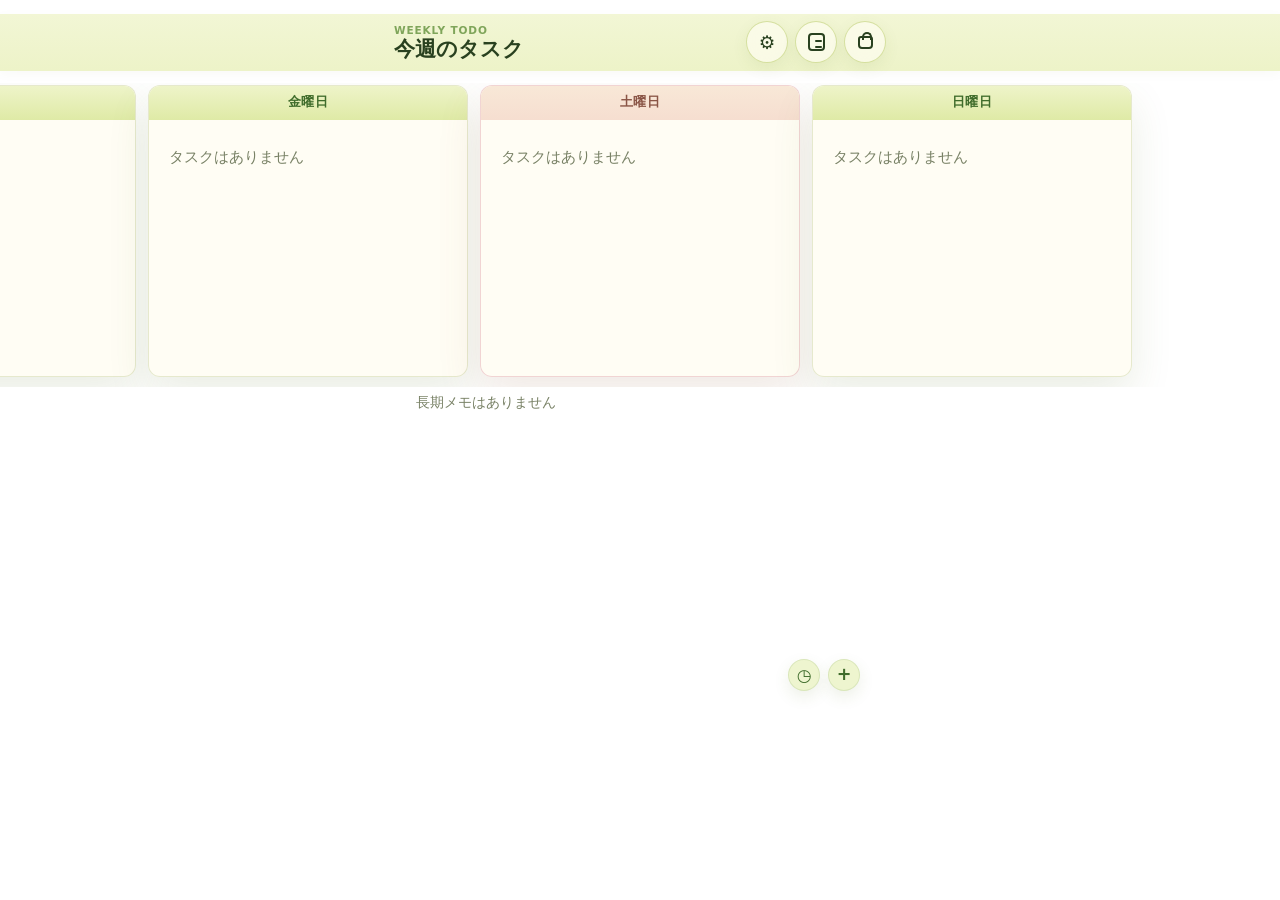
<file: index.html>
<!doctype html>
<html lang="ja">
  <head>
    <meta charset="utf-8">
    <meta name="viewport" content="width=device-width, initial-scale=1, viewport-fit=cover">
    <meta name="theme-color" content="#477f7d">
    <meta name="description" content="&#12473;&#12510;&#12507;&#12391;&#20351;&#12358;&#36913;&#38291;ToDo&#12522;&#12473;&#12488;">
    <title>Weekly ToDo</title>
    <link rel="manifest" href="manifest.json">
    <link rel="apple-touch-icon" href="icons/icon-180.png">
    <link rel="icon" type="image/png" sizes="32x32" href="icons/favicon-32.png">
    <link rel="stylesheet" href="style.css">
    <script src="app.js" defer></script>
  </head>
  <body>
    <header class="app-header">
      <div>
        <p class="eyebrow">Weekly ToDo</p>
        <h1>&#20170;&#36913;&#12398;&#12479;&#12473;&#12463;</h1>
      </div>
      <nav class="header-actions" aria-label="App actions">
        <a class="icon-button" href="settings.html" aria-label="&#35373;&#23450;&#12434;&#38283;&#12367;">&#9881;</a>
        <a class="icon-button short-link" href="short-todo.html" aria-label="&#30701;&#26399;ToDo&#12434;&#38283;&#12367;"><span aria-hidden="true"></span></a>
        <a class="icon-button shopping-link" href="shopping.html" aria-label="&#36023;&#12356;&#29289;&#12522;&#12473;&#12488;&#12434;&#38283;&#12367;"><span aria-hidden="true"></span></a>
      </nav>
    </header>

    <main>
      <div class="day-strip" id="dayStrip" aria-live="polite"></div>

      <section class="long-memo-panel" aria-label="&#38263;&#26399;&#12513;&#12514;">
        <ul class="long-memo-list" id="longMemoList"></ul>
        <div class="long-memo-actions" aria-label="&#38263;&#26399;&#12513;&#12514;&#25805;&#20316;">
          <a class="long-memo-action long-memo-history" href="history.html" aria-label="&#38263;&#26399;&#12513;&#12514;&#23653;&#27508;&#12434;&#38283;&#12367;">&#9719;</a>
          <button class="long-memo-action long-memo-add" id="longMemoAddButton" type="button" aria-label="&#38263;&#26399;&#12513;&#12514;&#12434;&#36861;&#21152;">+</button>
        </div>
      </section>
    </main>

    <template id="dayTemplate">
      <section class="day-card">
        <div class="day-head">
          <h2></h2>
        </div>
        <ul class="task-list"></ul>
      </section>
    </template>
  </body>
</html>
</file>
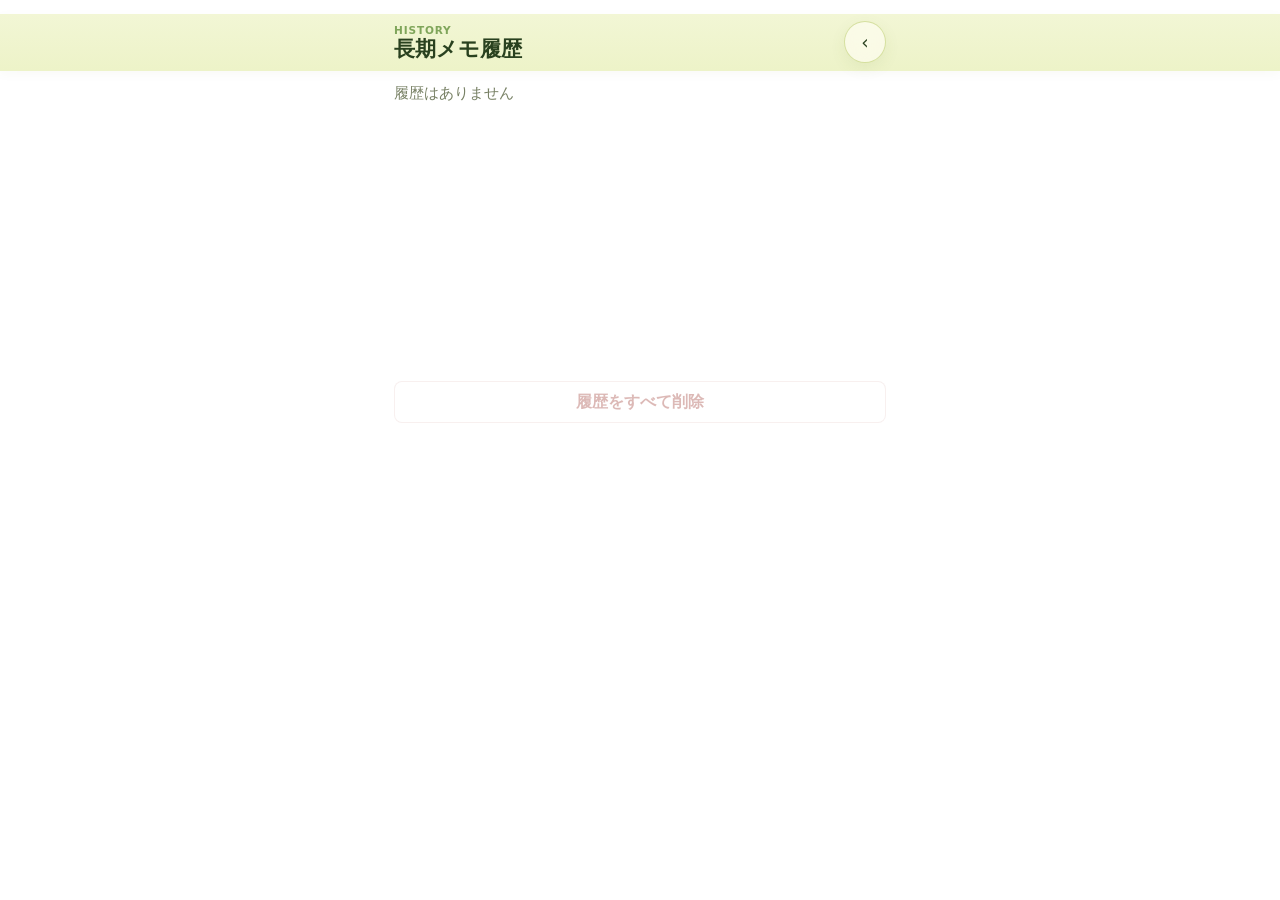
<file: history.html>
<!doctype html>
<html lang="ja">
  <head>
    <meta charset="utf-8">
    <meta name="viewport" content="width=device-width, initial-scale=1, viewport-fit=cover">
    <meta name="theme-color" content="#477f7d">
    <meta name="description" content="&#38263;&#26399;&#12513;&#12514;&#12398;&#23653;&#27508;">
    <title>Weekly ToDo History</title>
    <link rel="manifest" href="manifest.json">
    <link rel="apple-touch-icon" href="icons/icon-180.png">
    <link rel="icon" type="image/png" sizes="32x32" href="icons/favicon-32.png">
    <link rel="stylesheet" href="style.css">
    <script src="history.js" defer></script>
  </head>
  <body>
    <header class="app-header">
      <div>
        <p class="eyebrow">History</p>
        <h1>&#38263;&#26399;&#12513;&#12514;&#23653;&#27508;</h1>
      </div>
      <a class="icon-button" href="index.html" aria-label="&#12513;&#12452;&#12531;&#30011;&#38754;&#12408;&#25147;&#12427;">&#8249;</a>
    </header>

    <main class="history-page">
      <ul class="history-list" id="historyList"></ul>
      <button class="history-clear-button" id="clearHistoryButton" type="button">&#23653;&#27508;&#12434;&#12377;&#12409;&#12390;&#21066;&#38500;</button>
    </main>
  </body>
</html>
</file>
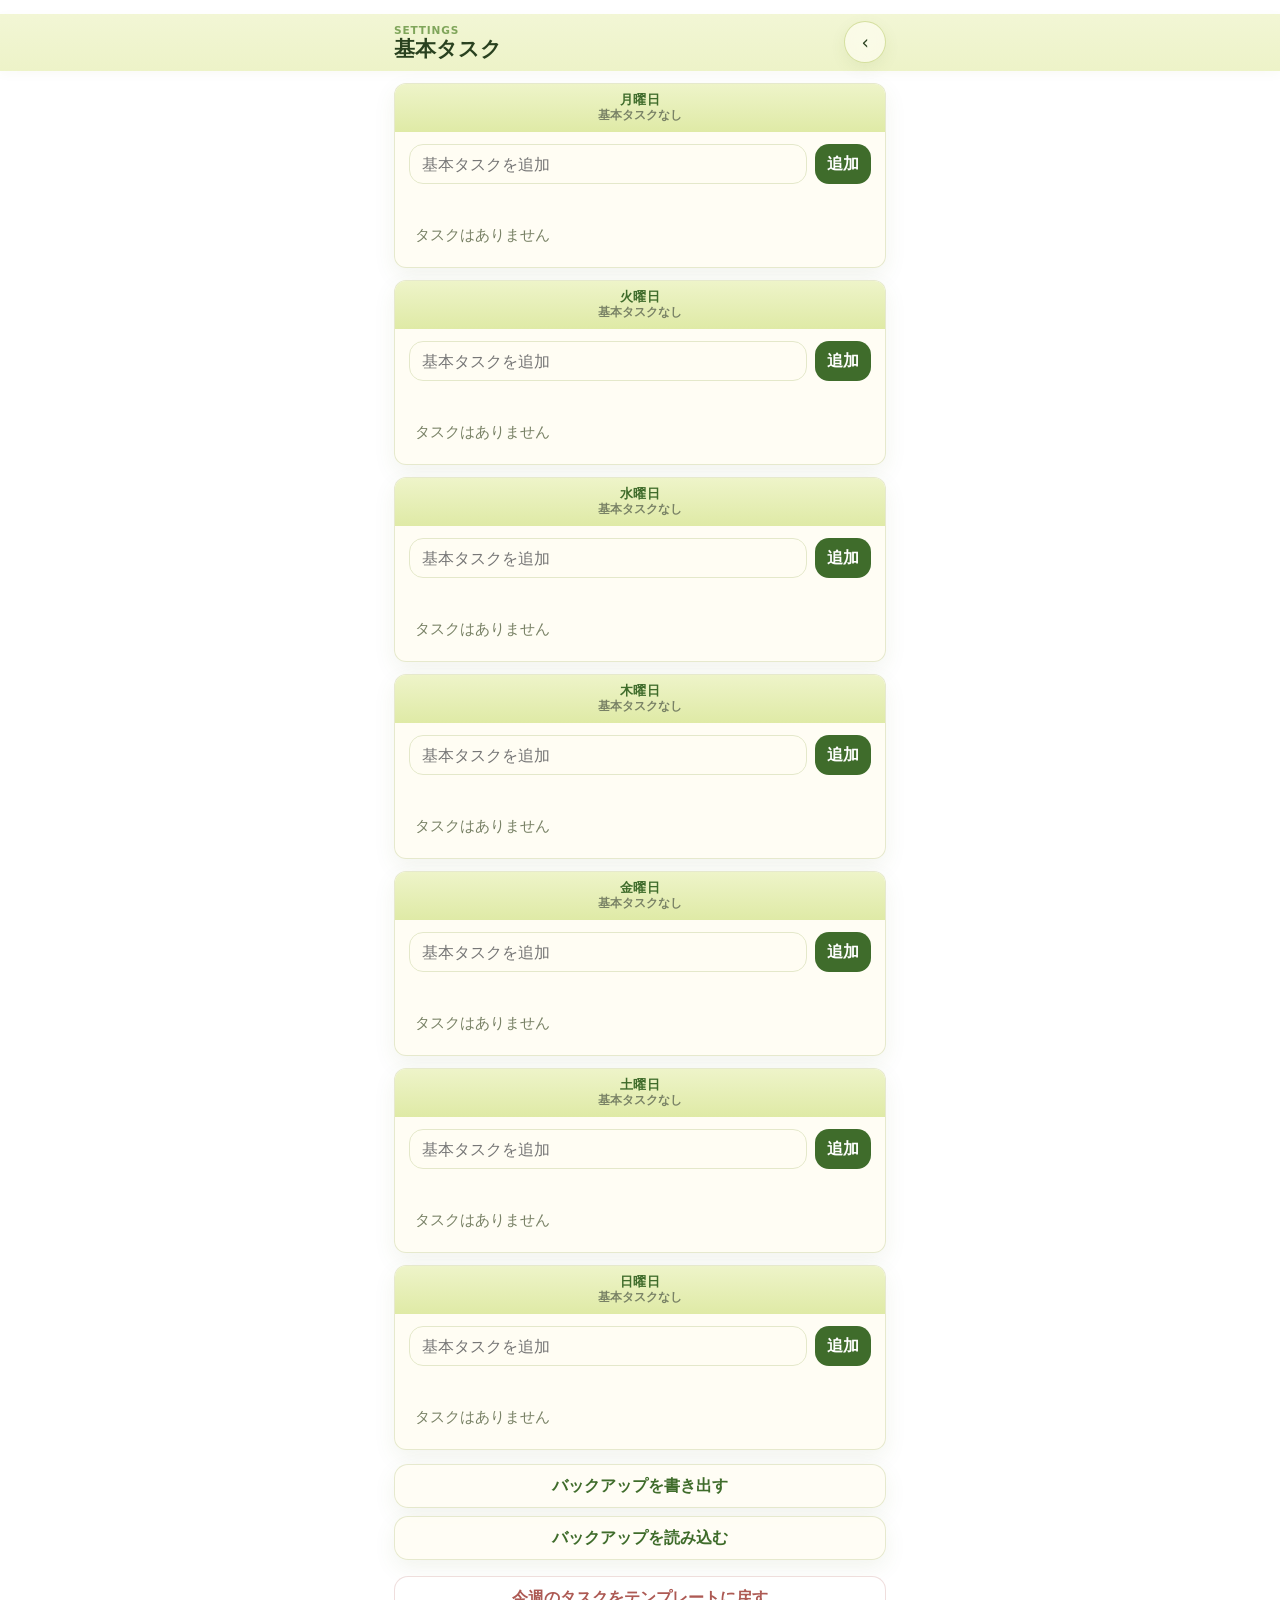
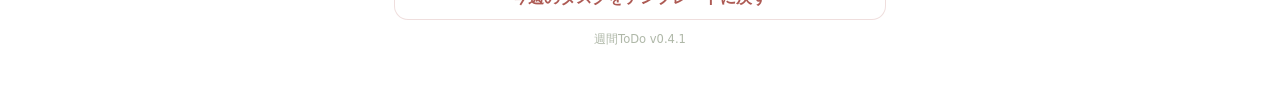
<file: settings.html>
<!doctype html>
<html lang="ja">
  <head>
    <meta charset="utf-8">
    <meta name="viewport" content="width=device-width, initial-scale=1, viewport-fit=cover">
    <meta name="theme-color" content="#477f7d">
    <meta name="description" content="&#36913;&#38291;ToDo&#12398;&#22522;&#26412;&#12479;&#12473;&#12463;&#35373;&#23450;">
    <title>Weekly ToDo Settings</title>
    <link rel="manifest" href="manifest.json">
    <link rel="apple-touch-icon" href="icons/icon-180.png">
    <link rel="icon" type="image/png" sizes="32x32" href="icons/favicon-32.png">
    <link rel="stylesheet" href="style.css">
    <script src="settings.js" defer></script>
  </head>
  <body>
    <header class="app-header">
      <div>
        <p class="eyebrow">Settings</p>
        <h1>&#22522;&#26412;&#12479;&#12473;&#12463;</h1>
      </div>
      <a class="icon-button" href="index.html" aria-label="&#12513;&#12452;&#12531;&#30011;&#38754;&#12408;&#25147;&#12427;">&#8249;</a>
    </header>

    <main>
      <div class="settings-list" id="settingsList"></div>

      <section class="backup-panel" aria-label="&#12496;&#12483;&#12463;&#12450;&#12483;&#12503;">
        <button class="backup-button" id="exportBackupButton" type="button">&#12496;&#12483;&#12463;&#12450;&#12483;&#12503;&#12434;&#26360;&#12365;&#20986;&#12377;</button>
        <button class="backup-button" id="importBackupButton" type="button">&#12496;&#12483;&#12463;&#12450;&#12483;&#12503;&#12434;&#35501;&#12415;&#36796;&#12416;</button>
        <input id="importBackupInput" type="file" accept="application/json,.json" hidden>
        <button class="backup-button reset-week-button" id="manualResetButton" type="button">&#20170;&#36913;&#12398;&#12479;&#12473;&#12463;&#12434;&#12486;&#12531;&#12503;&#12524;&#12540;&#12488;&#12395;&#25147;&#12377;</button>
      </section>

      <p class="app-version">&#36913;&#38291;ToDo v0.4.1</p>
    </main>

    <template id="settingsDayTemplate">
      <section class="settings-panel">
        <div class="day-head">
          <div>
            <h2></h2>
            <p class="day-count"></p>
          </div>
        </div>
        <form class="add-form">
          <input type="text" maxlength="60" autocomplete="off" placeholder="&#22522;&#26412;&#12479;&#12473;&#12463;&#12434;&#36861;&#21152;">
          <button type="submit">&#36861;&#21152;</button>
        </form>
        <ul class="task-list"></ul>
      </section>
    </template>
  </body>
</html>
</file>
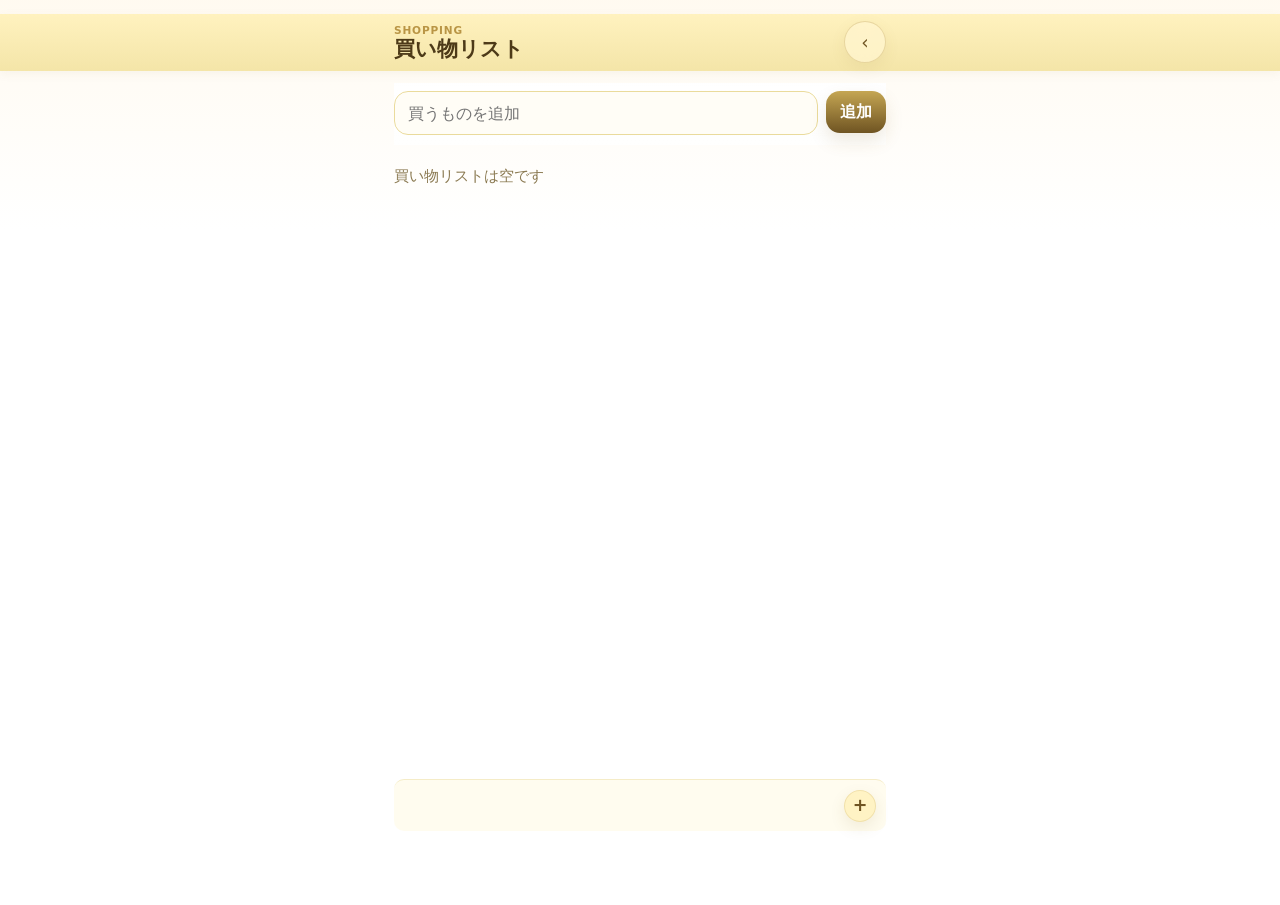
<file: shopping.html>
<!doctype html>
<html lang="ja">
  <head>
    <meta charset="utf-8">
    <meta name="viewport" content="width=device-width, initial-scale=1, viewport-fit=cover">
    <meta name="theme-color" content="#b99545">
    <meta name="description" content="&#36023;&#12356;&#29289;&#12522;&#12473;&#12488;">
    <title>Weekly ToDo Shopping</title>
    <link rel="manifest" href="manifest.json">
    <link rel="apple-touch-icon" href="icons/icon-180.png">
    <link rel="icon" type="image/png" sizes="32x32" href="icons/favicon-32.png">
    <link rel="stylesheet" href="style.css">
    <script src="shopping.js" defer></script>
  </head>
  <body class="shopping-page-body">
    <header class="app-header shopping-header">
      <div>
        <p class="eyebrow">Shopping</p>
        <h1>&#36023;&#12356;&#29289;&#12522;&#12473;&#12488;</h1>
      </div>
      <a class="icon-button shopping-back" href="index.html" aria-label="&#12513;&#12452;&#12531;&#30011;&#38754;&#12408;&#25147;&#12427;">&#8249;</a>
    </header>

    <main class="shopping-page">
      <form class="shopping-form shopping-main-form" id="shoppingForm">
        <input id="shoppingInput" type="text" maxlength="60" autocomplete="off" placeholder="&#36023;&#12358;&#12418;&#12398;&#12434;&#36861;&#21152;">
        <button type="submit">&#36861;&#21152;</button>
      </form>

      <ul class="shopping-list shopping-main-list" id="shoppingList" aria-live="polite"></ul>

      <section class="shopping-stock-section" aria-label="&#12473;&#12488;&#12483;&#12463;&#20505;&#35036;">
        <ul class="shopping-list shopping-stock-list" id="shoppingStockList" aria-live="polite"></ul>
        <button class="shopping-stock-add" id="shoppingStockAddButton" type="button" aria-label="&#12473;&#12488;&#12483;&#12463;&#20505;&#35036;&#12434;&#36861;&#21152;">+</button>
      </section>
    </main>

    <template id="shoppingItemTemplate">
      <li class="shopping-item">
        <button class="shopping-handle" type="button" aria-label="&#20006;&#12403;&#26367;&#12360;"></button>
        <span class="shopping-title"></span>
        <button class="shopping-delete" type="button" aria-label="&#21066;&#38500;">&#215;</button>
      </li>
    </template>
  </body>
</html>
</file>
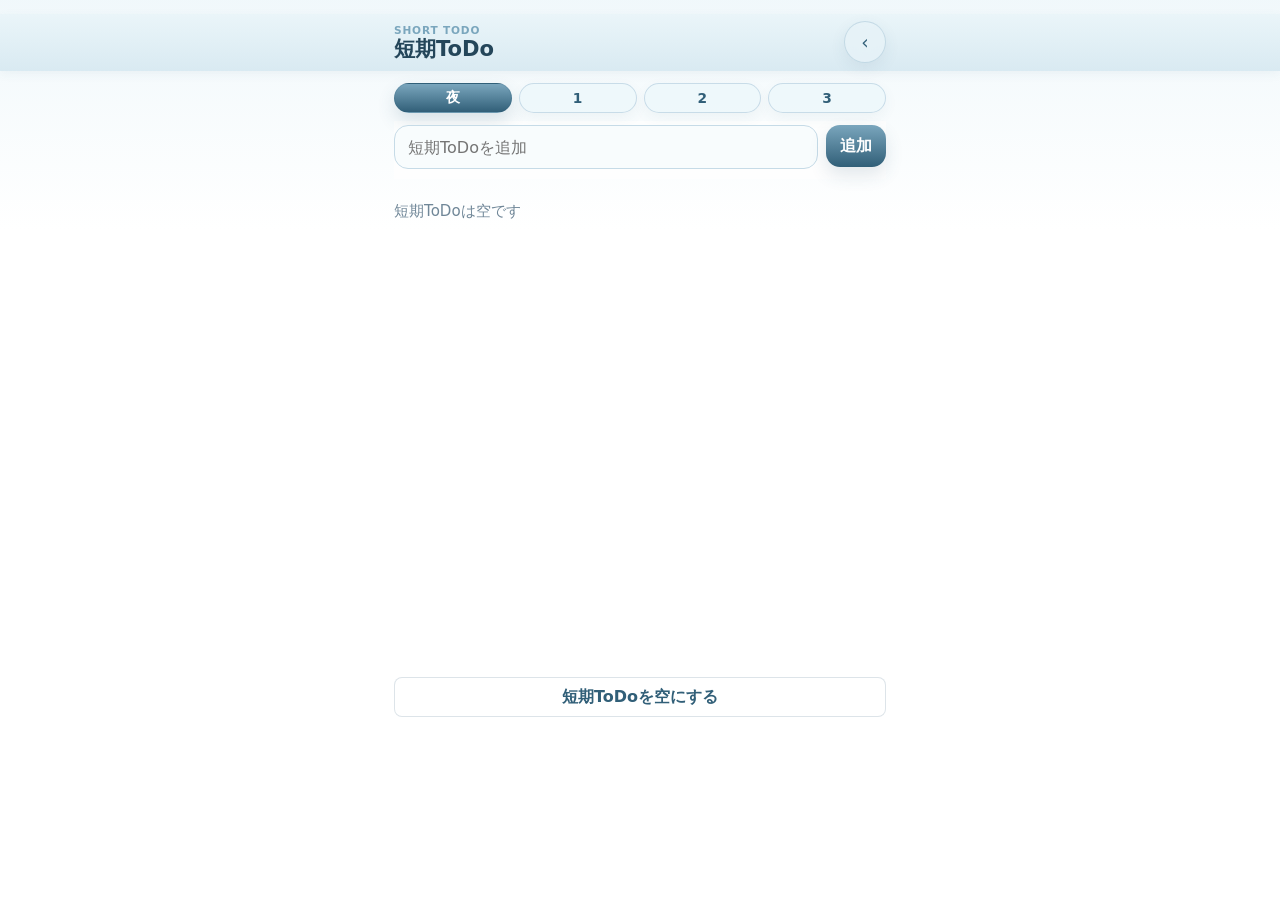
<file: short-todo.html>
<!doctype html>
<html lang="ja">
  <head>
    <meta charset="utf-8">
    <meta name="viewport" content="width=device-width, initial-scale=1, viewport-fit=cover">
    <meta name="theme-color" content="#6f91ac">
    <meta name="description" content="&#30701;&#26399;ToDo;">
    <title>Weekly ToDo Short Tasks</title>
    <link rel="manifest" href="manifest.json">
    <link rel="apple-touch-icon" href="icons/icon-180.png">
    <link rel="icon" type="image/png" sizes="32x32" href="icons/favicon-32.png">
    <link rel="stylesheet" href="style.css">
    <script src="short-todo.js" defer></script>
  </head>
  <body class="short-page-body">
    <header class="app-header short-header">
      <div>
        <p class="eyebrow">Short ToDo</p>
        <h1>&#30701;&#26399;ToDo</h1>
      </div>
      <a class="icon-button short-back" href="index.html" aria-label="&#12513;&#12452;&#12531;&#30011;&#38754;&#12408;&#25147;&#12427;">&#8249;</a>
    </header>

    <main class="short-page">
      <div class="short-tabs" aria-label="&#30701;&#26399;ToDo&#20999;&#12426;&#26367;&#12360;">
        <button class="short-tab" type="button" data-list="night">&#22812;</button>
        <button class="short-tab" type="button" data-list="one">1</button>
        <button class="short-tab" type="button" data-list="two">2</button>
        <button class="short-tab" type="button" data-list="three">3</button>
      </div>

      <form class="short-form" id="shortForm">
        <input id="shortInput" type="text" maxlength="60" autocomplete="off" placeholder="&#30701;&#26399;ToDo&#12434;&#36861;&#21152;">
        <button type="submit">&#36861;&#21152;</button>
      </form>

      <ul class="short-list" id="shortList" aria-live="polite"></ul>

      <button class="short-clear-button" id="shortClearButton" type="button">&#30701;&#26399;ToDo&#12434;&#31354;&#12395;&#12377;&#12427;</button>
    </main>

    <template id="shortItemTemplate">
      <li class="short-item">
        <button class="short-handle" type="button" aria-label="&#20006;&#12403;&#26367;&#12360;"></button>
        <input class="short-check" type="checkbox">
        <span class="short-title"></span>
      </li>
    </template>
  </body>
</html>
</file>
<file: style.css>
:root {
  color-scheme: light;
  --bg: #ffffff;
  --panel: #ffffff;
  --panel-soft: #fffdf3;
  --cream: #fff8df;
  --leaf-soft: #edf4bd;
  --header-bg: #edf3c8;
  --header-line: #d7e39b;
  --leaf: #a8c957;
  --text: #29411f;
  --muted: #788165;
  --muted-soft: #b5bd96;
  --line: #e4e8ca;
  --accent: #7fa55a;
  --accent-strong: #3f6c2b;
  --accent-soft: #eef5cf;
  --today-soft: #f6ded0;
  --today-strong: #8a5546;
  --danger: #ad5a54;
  --shopping-bg: #fffaf0;
  --shopping-panel: #fff5cf;
  --shopping-line: #eadb9c;
  --shopping-accent: #b99545;
  --shopping-strong: #6f5422;
  --short-panel: #edf7fb;
  --short-line: #c6dbe7;
  --short-accent: #7aa6bd;
  --short-strong: #315f78;
  --radius-card: 12px;
  --radius-control: 14px;
  --shadow: 0 18px 42px rgba(94, 116, 39, 0.12);
  --shadow-soft: 0 8px 22px rgba(94, 116, 39, 0.08);
}

* {
  box-sizing: border-box;
}

html {
  min-height: 100%;
  background: var(--bg);
}

body {
  min-height: 100%;
  margin: 0;
  padding: calc(14px + env(safe-area-inset-top)) 0 calc(18px + env(safe-area-inset-bottom));
  color: var(--text);
  font-family: system-ui, -apple-system, BlinkMacSystemFont, "Segoe UI", sans-serif;
  background:
    linear-gradient(180deg, rgba(255, 255, 255, 0.96), rgba(255, 255, 255, 0) 230px),
    var(--bg);
}

button,
input,
a {
  font: inherit;
}

button,
a {
  -webkit-tap-highlight-color: transparent;
}

a {
  text-decoration: none;
}

.app-header {
  position: sticky;
  top: 0;
  z-index: 3;
  display: flex;
  align-items: center;
  justify-content: space-between;
  gap: 12px;
  width: 100%;
  max-width: none;
  margin: 0 0 12px;
  border: 0;
  border-radius: 0;
  padding: 7px max(16px, calc((100vw - 540px) / 2 + 16px)) 8px;
  background: linear-gradient(180deg, #f2f6d5, var(--header-bg));
  box-shadow: 0 3px 10px rgba(94, 116, 39, 0.04);
}

.header-actions {
  display: flex;
  align-items: center;
  gap: 7px;
  flex: 0 0 auto;
}

.eyebrow {
  margin: 0 0 1px;
  color: var(--accent);
  font-size: 0.66rem;
  font-weight: 800;
  letter-spacing: 0.08em;
  text-transform: uppercase;
}

h1 {
  margin: 0;
  font-size: 1.32rem;
  font-weight: 650;
  line-height: 1.12;
  letter-spacing: 0;
}

.icon-button,
.add-button,
.delete-button {
  display: inline-grid;
  place-items: center;
  width: 42px;
  height: 42px;
  border: 1px solid rgba(198, 214, 132, 0.72);
  border-radius: 50%;
  color: var(--text);
  background: rgba(255, 253, 243, 0.66);
  box-shadow: 0 5px 16px rgba(94, 116, 39, 0.08);
  backdrop-filter: blur(10px);
}

.icon-button {
  flex: 0 0 auto;
  font-size: 1.16rem;
}

.history-link {
  font-size: 1.34rem;
}

.short-link {
  position: relative;
  font-size: 0;
}

.short-link span {
  position: relative;
  width: 17px;
  height: 18px;
  border: 2px solid currentColor;
  border-radius: 4px;
}

.short-link span::before,
.short-link span::after {
  position: absolute;
  left: 5px;
  width: 7px;
  height: 2px;
  border-radius: 999px;
  background: currentColor;
  content: "";
}

.short-link span::before {
  top: 5px;
}

.short-link span::after {
  top: 11px;
}

.shopping-link {
  position: relative;
  font-size: 0;
}

.shopping-link span {
  position: relative;
  width: 15px;
  height: 13px;
  border: 2px solid currentColor;
  border-radius: 3px 3px 4px 4px;
}

.shopping-link span::before {
  position: absolute;
  left: 2.5px;
  top: -6px;
  width: 6px;
  height: 6px;
  border: 2px solid currentColor;
  border-bottom: 0;
  border-radius: 7px 7px 0 0;
  content: "";
}

.icon-button:active,
.add-button:active,
.delete-button:active {
  transform: scale(0.96);
}

.day-strip {
  display: grid;
  grid-auto-flow: column;
  grid-auto-columns: 86%;
  gap: 12px;
  overflow-x: auto;
  overscroll-behavior-x: contain;
  scroll-padding-inline: 7%;
  scroll-snap-type: x mandatory;
  scrollbar-width: none;
  padding: 2px 7% 10px;
}

.day-strip::-webkit-scrollbar {
  display: none;
}

.day-card,
.settings-panel {
  overflow: hidden;
  border: 1px solid rgba(228, 232, 202, 0.92);
  border-radius: var(--radius-card);
  background: rgba(255, 253, 244, 0.97);
  box-shadow: var(--shadow);
}

.day-card {
  position: relative;
  min-height: min(292px, calc(38vh - env(safe-area-inset-top)));
  scroll-snap-align: center;
  scroll-snap-stop: always;
}

.day-card.is-today {
  border-color: rgba(211, 126, 143, 0.32);
  box-shadow: 0 18px 44px rgba(152, 96, 65, 0.14);
}

.day-head {
  display: flex;
  align-items: center;
  justify-content: center;
  min-height: 34px;
  padding: 0;
  text-align: center;
  background: linear-gradient(180deg, #eef4c9, #dfeaa6);
}

.day-card.is-today .day-head {
  background: linear-gradient(180deg, #f8e8d7, var(--today-soft));
}

.day-head h2 {
  width: 100%;
  margin: 0;
  padding: 5px 0 6px;
  color: var(--accent-strong);
  font-size: 0.82rem;
  font-weight: 800;
  line-height: 1.1;
  letter-spacing: 0.04em;
  text-align: center;
}

.day-card.is-today .day-head h2 {
  color: var(--today-strong);
}

.day-count {
  margin: 4px 0 0;
  color: var(--muted);
  font-size: 0.82rem;
}

.add-button {
  flex: 0 0 auto;
  border-color: transparent;
  color: #fff;
  background: linear-gradient(180deg, var(--leaf), var(--accent));
  font-size: 1.25rem;
  line-height: 1;
}

.add-form {
  display: grid;
  grid-template-columns: minmax(0, 1fr) auto;
  gap: 8px;
  padding: 0 14px 14px;
}

.add-form[hidden] {
  display: none;
}

.add-form input {
  min-width: 0;
  height: 44px;
  border: 1px solid var(--line);
  border-radius: var(--radius-control);
  padding: 0 12px;
  color: var(--text);
  background: var(--panel-soft);
  outline: none;
}

.add-form input:focus {
  border-color: rgba(127, 165, 90, 0.66);
  box-shadow: 0 0 0 3px var(--accent-soft);
}

.add-form button {
  height: 40px;
  border: 0;
  border-radius: var(--radius-control);
  padding: 0 12px;
  color: #fff;
  background: var(--accent-strong);
  font-weight: 760;
}

.task-list {
  display: grid;
  gap: 2px;
  margin: 0;
  padding: 14px 18px 18px;
  list-style: none;
}

.task-item {
  display: grid;
  grid-template-columns: 38px minmax(0, 1fr);
  align-items: center;
  gap: 10px;
  min-height: 56px;
  border: 1px solid rgba(228, 232, 202, 0.9);
  border-radius: var(--radius-control);
  padding: 8px 10px 8px 8px;
  background: var(--panel-soft);
}

.check-task {
  grid-template-columns: 22px minmax(0, 1fr);
  gap: 7px;
  min-height: 36px;
  border: 0;
  border-radius: var(--radius-control);
  padding: 2px 6px;
  background: rgba(255, 253, 243, 0.42);
  cursor: pointer;
  touch-action: pan-x pan-y;
  user-select: none;
}

.check-task:focus-visible {
  outline: 3px solid var(--accent-soft);
  outline-offset: 2px;
}

.check-task:active {
  background: rgba(238, 245, 207, 0.54);
}

.task-item.is-done {
  opacity: 0.56;
}

.task-check {
  display: grid;
  place-items: center;
  width: 20px;
  height: 20px;
  margin: 0;
  border: 1.5px solid var(--muted-soft);
  border-radius: 5px;
  background: #fff;
  appearance: none;
  accent-color: var(--accent);
  pointer-events: none;
}

.task-check:checked {
  border-color: var(--accent);
  background: linear-gradient(180deg, var(--leaf), var(--accent-strong));
}

.task-check:checked::after {
  width: 5px;
  height: 9px;
  margin-top: -2px;
  border: solid #fff;
  border-width: 0 2px 2px 0;
  transform: rotate(45deg);
  content: "";
}

.task-title {
  overflow-wrap: anywhere;
  color: var(--text);
  font-size: 1rem;
  font-weight: 520;
  line-height: 1.3;
}

.task-item.is-done .task-title {
  color: var(--muted);
}

.delete-button {
  width: 34px;
  height: 34px;
  border: 0;
  box-shadow: none;
  color: var(--danger);
  background: transparent;
  font-size: 1.2rem;
}

.empty {
  margin: 0;
  padding: 14px 2px 4px;
  color: var(--muted);
  font-size: 0.94rem;
}

.long-memo-panel {
  position: relative;
  width: min(88%, 476px);
  min-height: 312px;
  margin: 2px auto 0;
  padding: 4px 46px 18px 4px;
}

.long-memo-list {
  display: flex;
  flex-direction: column;
  gap: 6px;
  min-height: 282px;
  margin: 0;
  padding: 0;
  list-style: none;
}

.long-memo-sublist {
  display: grid;
  gap: 6px;
  margin: 0;
  padding: 0;
  list-style: none;
}

.long-memo-undated-group {
  margin: auto 0 0;
  padding: 0;
  list-style: none;
}

.long-memo-item {
  position: relative;
  margin: 0;
  padding: 1px 0 1px 18px;
  color: var(--text);
  font-size: 0.94rem;
  line-height: 1.35;
  overflow-wrap: anywhere;
  user-select: none;
}

.long-memo-item::before {
  position: absolute;
  top: 0.5em;
  left: 1px;
  width: 8px;
  height: 8px;
  border-radius: 50%;
  background: var(--accent);
  content: "";
}

.long-memo-item.is-due-soon {
  color: #a34f4b;
  font-weight: 600;
}

.long-memo-item.is-due-soon::before {
  display: inline-flex;
  align-items: center;
  justify-content: center;
  top: calc(0.34em + 2px);
  left: 0;
  width: 12px;
  height: 12px;
  border-radius: 50%;
  color: #fff;
  background: #a34f4b;
  content: "!";
  font-size: 0.64rem;
  font-weight: 900;
  line-height: 1;
  text-align: center;
}

.long-memo-item:focus-visible {
  outline: 3px solid var(--accent-soft);
  outline-offset: 2px;
}

.long-memo-empty {
  margin: 0;
  padding-left: 2px;
  color: var(--muted);
  font-size: 0.9rem;
  line-height: 1.35;
}

.long-memo-actions {
  position: absolute;
  right: 10px;
  bottom: 10px;
  display: flex;
  align-items: center;
  gap: 8px;
}

.long-memo-action {
  display: grid;
  place-items: center;
  width: 32px;
  height: 32px;
  border: 1px solid rgba(127, 165, 90, 0.18);
  border-radius: 50%;
  color: var(--accent-strong);
  background: var(--accent-soft);
  box-shadow: 0 6px 16px rgba(94, 116, 39, 0.11);
  font-size: 1.1rem;
  font-weight: 760;
  line-height: 1;
}

.long-memo-history {
  font-size: 1.05rem;
}

.long-memo-add {
  font-size: 1.1rem;
}

.long-memo-action:active {
  transform: scale(0.96);
}

.settings-list {
  display: grid;
  gap: 12px;
  width: min(100%, 540px);
  margin: 0 auto;
  padding: 0 14px;
}

.backup-panel {
  display: grid;
  grid-template-columns: 1fr;
  gap: 8px;
  width: min(100%, 540px);
  margin: 14px auto 0;
  padding: 0 14px;
}

.backup-button {
  min-height: 44px;
  border: 1px solid rgba(228, 232, 202, 0.92);
  border-radius: var(--radius-control);
  color: var(--accent-strong);
  background: rgba(255, 253, 243, 0.82);
  box-shadow: var(--shadow-soft);
  font-weight: 760;
}

.backup-button:active {
  transform: scale(0.98);
}

.reset-week-button {
  margin-top: 8px;
  border-color: rgba(173, 90, 84, 0.2);
  color: var(--danger);
  background: rgba(255, 255, 255, 0.7);
  box-shadow: none;
}

.app-version {
  width: min(100%, 540px);
  margin: 12px auto 0;
  padding: 0 14px calc(24px + env(safe-area-inset-bottom));
  color: rgba(88, 107, 73, 0.48);
  font-size: 0.72rem;
  font-weight: 500;
  letter-spacing: 0;
  text-align: center;
}

.history-page {
  width: min(100%, 540px);
  margin: 0 auto;
  padding: 0 14px calc(24px + env(safe-area-inset-bottom));
}

.history-list {
  display: grid;
  align-content: start;
  gap: 2px;
  grid-auto-rows: max-content;
  min-height: 280px;
  margin: 0;
  padding: 0;
  list-style: none;
}

.history-item {
  position: relative;
  margin: 0;
  padding: 1px 0 1px 18px;
  color: var(--text);
  font-size: 0.96rem;
  line-height: 1.26;
  overflow-wrap: anywhere;
  user-select: none;
}

.history-item::before {
  position: absolute;
  top: 0.5em;
  left: 1px;
  width: 8px;
  height: 8px;
  border-radius: 50%;
  background: var(--muted-soft);
  content: "";
}

.history-item:focus-visible {
  outline: 3px solid var(--accent-soft);
  outline-offset: 2px;
}

.history-empty {
  margin: 0;
  color: var(--muted);
  font-size: 0.94rem;
  line-height: 1.35;
}

.history-clear-button {
  width: 100%;
  min-height: 42px;
  margin-top: 18px;
  border: 1px solid rgba(173, 90, 84, 0.22);
  border-radius: 8px;
  color: var(--danger);
  background: rgba(255, 255, 255, 0.58);
  font-weight: 700;
}

.history-clear-button:disabled {
  opacity: 0.42;
}

.history-clear-button:not(:disabled):active {
  transform: scale(0.98);
}

.shopping-page-body {
  --header-bg: #f4e5a8;
  --header-line: #eadb9c;
  --accent: #b99545;
  --accent-strong: #6f5422;
  --accent-soft: #fff2bf;
  --text: #4d3a18;
  --muted: #8b7a52;
  --line: #eadb9c;
  background:
    linear-gradient(180deg, rgba(255, 250, 240, 0.96), rgba(255, 255, 255, 0) 230px),
    #fff;
}

.shopping-header {
  background: linear-gradient(180deg, #fff2bf, var(--header-bg));
  box-shadow: 0 3px 10px rgba(132, 99, 34, 0.06);
}

.shopping-back {
  border-color: rgba(185, 149, 69, 0.32);
  color: var(--shopping-strong);
  background: rgba(255, 245, 207, 0.78);
  box-shadow: 0 5px 16px rgba(132, 99, 34, 0.08);
}

.shopping-page {
  display: flex;
  flex-direction: column;
  width: min(100%, 540px);
  min-height: calc(100dvh - 96px - env(safe-area-inset-top));
  margin: 0 auto;
  padding: 0 14px calc(56px + env(safe-area-inset-bottom));
}

.shopping-form {
  display: grid;
  grid-template-columns: minmax(0, 1fr) auto;
  gap: 8px;
  margin: 0 0 12px;
  padding: 8px 0 10px;
  background: linear-gradient(180deg, rgba(255, 255, 255, 0.96), rgba(255, 255, 255, 0.82));
}

.shopping-main-form {
  position: sticky;
  top: calc(58px + env(safe-area-inset-top));
  z-index: 2;
}

.shopping-form input {
  min-width: 0;
  height: 44px;
  border: 1px solid var(--shopping-line);
  border-radius: var(--radius-control);
  padding: 0 13px;
  color: var(--shopping-strong);
  background: #fffdf6;
  outline: none;
}

.shopping-form input:focus {
  border-color: rgba(185, 149, 69, 0.72);
  box-shadow: 0 0 0 3px rgba(255, 242, 191, 0.9);
}

.shopping-form button {
  height: 42px;
  border: 0;
  border-radius: var(--radius-control);
  padding: 0 14px;
  color: #fff;
  background: linear-gradient(180deg, #c5a653, var(--shopping-strong));
  box-shadow: 0 8px 18px rgba(132, 99, 34, 0.14);
  font-weight: 760;
}

.shopping-form button:active {
  transform: scale(0.98);
}

.shopping-list {
  display: grid;
  align-content: start;
  gap: 0;
  grid-auto-rows: max-content;
  margin: 0;
  padding: 1px 0 0;
  list-style: none;
}

.shopping-main-list {
  margin-bottom: 20px;
  min-height: 0;
}

.shopping-stock-section {
  position: relative;
  margin-top: auto;
  border-radius: 10px;
  padding: 8px 44px 42px 10px;
  border-top: 1px solid rgba(234, 219, 156, 0.48);
  background: rgba(255, 247, 218, 0.42);
}

.shopping-stock-list {
  gap: 0;
  min-height: 0;
}

.shopping-stock-list .shopping-item {
  min-height: 23px;
}

.shopping-stock-list .shopping-handle {
  height: 24px;
}

.shopping-stock-list .shopping-title {
  font-size: 0.88rem;
  line-height: 1.2;
}

.shopping-stock-list .shopping-delete {
  height: 24px;
  font-size: 1.12rem;
}

.shopping-stock-add {
  position: absolute;
  right: 10px;
  bottom: 9px;
  display: grid;
  place-items: center;
  width: 32px;
  height: 32px;
  border: 1px solid rgba(185, 149, 69, 0.2);
  border-radius: 50%;
  padding: 0;
  color: var(--shopping-strong);
  background: rgba(255, 242, 191, 0.9);
  box-shadow: 0 6px 16px rgba(132, 99, 34, 0.11);
  font-size: 1.1rem;
  font-weight: 760;
  line-height: 1;
}

.shopping-stock-add:active {
  transform: scale(0.96);
}

.shopping-item {
  display: grid;
  grid-template-columns: 22px minmax(0, 1fr) 34px;
  align-items: center;
  gap: 5px;
  min-height: 26px;
  border: 0;
  border-radius: 0;
  padding: 0;
  color: var(--shopping-strong);
  background: transparent;
  box-shadow: none;
}

.shopping-item.is-dragging {
  opacity: 0.72;
  background: rgba(255, 242, 191, 0.34);
}

.shopping-handle {
  display: grid;
  place-items: center;
  width: 22px;
  height: 28px;
  border: 0;
  padding: 0;
  background: transparent;
  touch-action: none;
  cursor: grab;
}

.shopping-handle::before {
  width: 8px;
  height: 8px;
  border-radius: 2px;
  background: #9e7f32;
  box-shadow: 0 1px 3px rgba(111, 84, 34, 0.2);
  content: "";
}

.shopping-title {
  overflow-wrap: anywhere;
  font-size: 1rem;
  font-weight: 560;
  line-height: 1.32;
}

.shopping-delete {
  display: grid;
  place-items: center;
  width: 34px;
  height: 28px;
  border: 0;
  border-radius: 50%;
  color: #8f5f3a;
  background: transparent;
  font-size: 1.25rem;
  line-height: 1;
}

.shopping-delete:active {
  background: rgba(185, 149, 69, 0.12);
  transform: scale(0.96);
}

.shopping-empty {
  margin: 8px 0 0;
  color: var(--muted);
  font-size: 0.94rem;
  line-height: 1.35;
}

.short-page-body {
  --header-bg: #d9eaf2;
  --header-line: #c6dbe7;
  --accent: #7aa6bd;
  --accent-strong: #315f78;
  --accent-soft: #e7f3f8;
  --text: #24465a;
  --muted: #708798;
  --line: #c6dbe7;
  background:
    linear-gradient(180deg, rgba(240, 248, 251, 0.96), rgba(255, 255, 255, 0) 230px),
    #fff;
  backface-visibility: hidden;
}

.short-header {
  background: linear-gradient(180deg, #eaf5f9, var(--header-bg));
  box-shadow: 0 3px 10px rgba(49, 95, 120, 0.06);
}

.short-back {
  border-color: rgba(122, 166, 189, 0.32);
  color: var(--short-strong);
  background: rgba(231, 243, 248, 0.78);
  box-shadow: 0 5px 16px rgba(49, 95, 120, 0.08);
}

.short-page {
  width: min(100%, 540px);
  margin: 0 auto;
  padding: 0 14px calc(24px + env(safe-area-inset-bottom));
}

.short-tabs {
  display: grid;
  grid-template-columns: repeat(4, minmax(0, 1fr));
  gap: 7px;
  margin: 0 0 8px;
}

.short-tab {
  min-height: 30px;
  border: 1px solid rgba(198, 219, 231, 0.95);
  border-radius: 999px;
  color: var(--short-strong);
  background: rgba(237, 247, 251, 0.88);
  box-shadow: 0 5px 14px rgba(49, 95, 120, 0.06);
  font-size: 0.86rem;
  font-weight: 760;
}

.short-tab.has-tasks {
  border-color: rgba(122, 166, 189, 0.5);
  background: #dceff6;
}

.short-tab.is-active {
  border-color: rgba(49, 95, 120, 0.18);
  color: #fff;
  background: linear-gradient(180deg, var(--short-accent), var(--short-strong));
  box-shadow: 0 8px 18px rgba(49, 95, 120, 0.16);
}

.short-tab:active {
  transform: scale(0.98);
}

.short-form {
  display: grid;
  grid-template-columns: minmax(0, 1fr) auto;
  gap: 8px;
  margin: 0 0 12px;
  padding: 4px 0 10px;
  background: rgba(255, 255, 255, 0.72);
}

.short-form input {
  min-width: 0;
  height: 44px;
  border: 1px solid var(--short-line);
  border-radius: var(--radius-control);
  padding: 0 13px;
  color: var(--short-strong);
  background: #f8fcfd;
  outline: none;
}

.short-form input:focus {
  border-color: rgba(122, 166, 189, 0.75);
  box-shadow: 0 0 0 3px rgba(231, 243, 248, 0.95);
}

.short-form button {
  height: 42px;
  border: 0;
  border-radius: var(--radius-control);
  padding: 0 14px;
  color: #fff;
  background: linear-gradient(180deg, var(--short-accent), var(--short-strong));
  box-shadow: 0 8px 18px rgba(49, 95, 120, 0.14);
  font-weight: 760;
}

.short-list {
  display: grid;
  align-content: start;
  gap: 3px;
  grid-auto-rows: max-content;
  min-height: 52vh;
  margin: 0;
  padding: 2px 0 0;
  list-style: none;
}

.short-item {
  display: grid;
  grid-template-columns: 22px 24px minmax(0, 1fr);
  align-items: center;
  gap: 5px;
  min-height: 31px;
  padding: 1px 0;
  color: var(--short-strong);
  background: transparent;
  user-select: none;
}

.short-item.is-dragging {
  opacity: 0.72;
  background: rgba(231, 243, 248, 0.62);
}

.short-item.is-done {
  opacity: 0.54;
}

.short-handle {
  display: grid;
  place-items: center;
  width: 22px;
  height: 29px;
  border: 0;
  padding: 0;
  background: transparent;
  touch-action: none;
  cursor: grab;
}

.short-handle::before {
  width: 8px;
  height: 8px;
  border-radius: 2px;
  background: var(--short-accent);
  box-shadow: 0 1px 3px rgba(49, 95, 120, 0.16);
  content: "";
}

.short-check {
  display: grid;
  place-items: center;
  width: 19px;
  height: 19px;
  margin: 0;
  border: 1.5px solid #95b4c5;
  border-radius: 5px;
  background: #fff;
  appearance: none;
  accent-color: var(--short-accent);
}

.short-check:checked {
  border-color: var(--short-accent);
  background: linear-gradient(180deg, var(--short-accent), var(--short-strong));
}

.short-check:checked::after {
  width: 5px;
  height: 9px;
  margin-top: -2px;
  border: solid #fff;
  border-width: 0 2px 2px 0;
  transform: rotate(45deg);
  content: "";
}

.short-title {
  overflow-wrap: anywhere;
  font-size: 1rem;
  font-weight: 540;
  line-height: 1.32;
}

.short-empty {
  margin: 8px 0 0;
  color: var(--muted);
  font-size: 0.94rem;
  line-height: 1.35;
}

.short-clear-button {
  width: 100%;
  min-height: 40px;
  margin-top: 18px;
  border: 1px solid rgba(86, 122, 143, 0.2);
  border-radius: 8px;
  color: var(--short-strong);
  background: rgba(255, 255, 255, 0.64);
  font-weight: 700;
}

.short-clear-button:active {
  transform: scale(0.98);
}

.settings-panel {
  box-shadow: var(--shadow-soft);
}

.settings-panel .day-head {
  min-height: 48px;
  padding: 7px 12px 8px;
}

.settings-panel .day-head > div {
  display: grid;
  gap: 1px;
}

.settings-panel .day-head h2 {
  padding: 0;
}

.settings-panel .day-count {
  margin: 0;
  color: var(--muted);
  font-size: 0.72rem;
  font-weight: 700;
  line-height: 1.15;
}

.settings-panel .add-form {
  padding-top: 12px;
}

.settings-panel .add-form input {
  height: 40px;
}

.settings-panel .task-item {
  min-height: 46px;
  padding-top: 5px;
  padding-bottom: 5px;
  background: #fff;
  box-shadow: 0 4px 12px rgba(94, 116, 39, 0.05);
}

.template-task {
  grid-template-columns: minmax(0, 1fr) 34px;
  padding-left: 12px;
}

@media (min-width: 640px) {
  .app-header {
    padding-inline: max(24px, calc((100vw - 540px) / 2 + 24px));
  }

  .day-strip {
    grid-auto-columns: minmax(320px, 460px);
    justify-content: start;
    padding-inline: max(24px, calc((100vw - 540px) / 2));
    scroll-padding-inline: max(24px, calc((100vw - 540px) / 2));
  }

  .settings-list {
    padding-inline: 24px;
  }

  .backup-panel {
    padding-inline: 24px;
  }

  .app-version {
    padding-inline: 24px;
  }

  .history-page {
    padding-inline: 24px;
  }

  .shopping-page {
    padding-inline: 24px;
  }

  .short-page {
    padding-inline: 24px;
  }

  .long-memo-panel {
    width: min(460px, calc(100% - 48px));
  }
}
</file>
